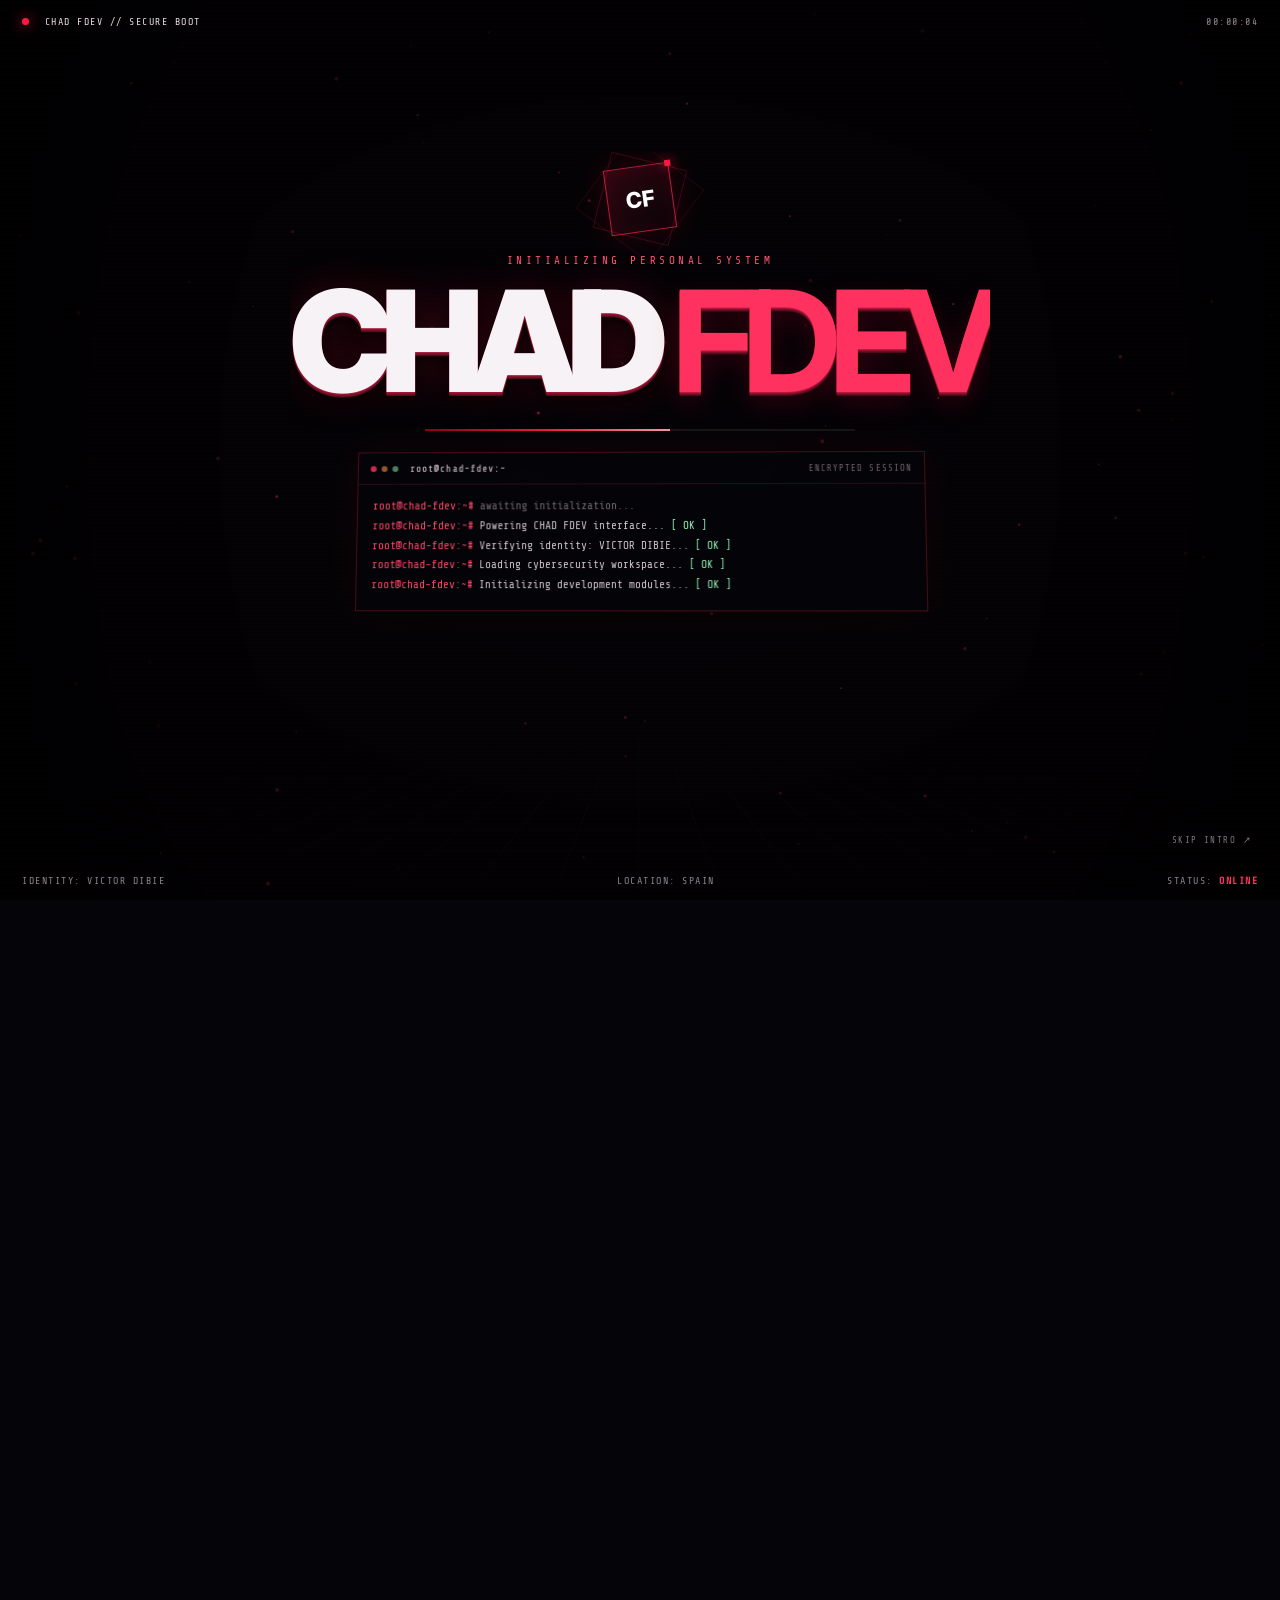
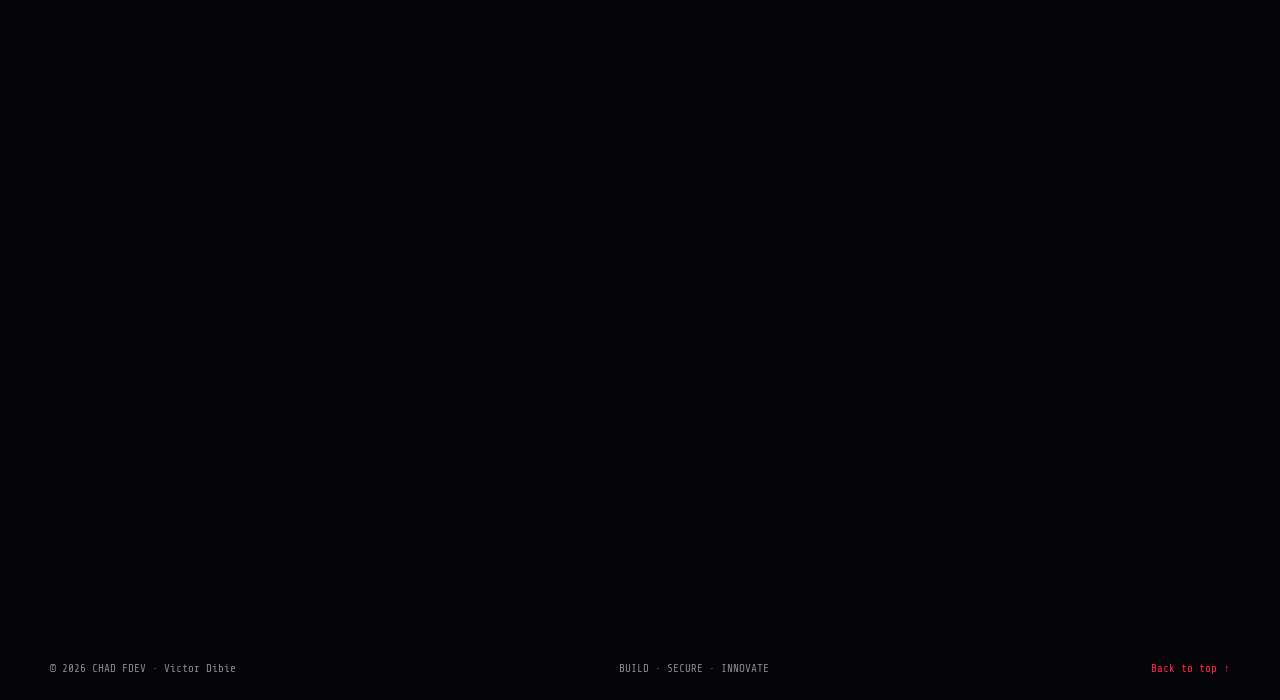
<file: index.html>
<!-- CHAD FDEV | Victor Dibie | Original portfolio source | © 2026 -->
<!DOCTYPE html>
<html lang="en">
<head>
  <meta charset="UTF-8">
  <meta name="viewport" content="width=device-width, initial-scale=1.0">
  <meta name="google-site-verification" content="5kAYxRiOSkO6ouBDYPqRgLfg5BO5y0pLXWEpuMXBNOs" />
  <meta name="theme-color" content="#08080c">
  <meta name="description" content="Victor Dibie, CHAD FDEV — cybersecurity-focused developer and founder of VECTOR TECH, based in Spain.">
  <meta property="og:title" content="CHAD FDEV — Victor Dibie | Cybersecurity & Development">
  <meta property="og:description" content="The portfolio of Victor Dibie (CHAD FDEV): cybersecurity, software development, AI and VECTOR TECH.">
  <meta property="og:type" content="website">
  <meta property="og:url" content="https://chad-fdev.netlify.app/">
  <title>CHAD FDEV | Cybersecurity & Development</title>
  <link rel="preconnect" href="https://fonts.googleapis.com">
  <link rel="preconnect" href="https://fonts.gstatic.com" crossorigin>
  <link href="https://fonts.googleapis.com/css2?family=Inter:wght@400;500;600;700;800;900&family=Share+Tech+Mono&display=swap" rel="stylesheet">
  <link rel="stylesheet" href="css/style.css">
  <script defer src="js/translations.js"></script>
  <script defer src="js/main.js"></script>
</head>
<body>

  <!-- CINEMATIC CHAD FDEV BOOT EXPERIENCE -->
  <div class="intro-screen" id="introScreen" aria-label="CHAD FDEV cinematic introduction">
    <canvas class="intro-particles" id="introParticles" aria-hidden="true"></canvas>
    <div class="intro-grid" aria-hidden="true"></div>
    <div class="intro-vignette" aria-hidden="true"></div>
    <div class="intro-topline">
      <span><i class="intro-live-dot"></i> CHAD FDEV // SECURE BOOT</span>
      <span id="introClock">00:00:00</span>
    </div>
    <div class="intro-core">
      <div class="intro-emblem" aria-hidden="true"><span>CF</span><i></i></div>
      <p class="intro-kicker" id="introKicker">INITIALIZING PERSONAL SYSTEM</p>
      <h1 class="intro-title" aria-label="CHAD FDEV"><span>CHAD</span><b>FDEV</b></h1>
      <div class="intro-rule"><span id="introRuleFill"></span></div>
      <div class="boot-terminal">
        <div class="boot-terminal-head"><span><i></i><i></i><i></i></span><b>root@chad-fdev:~</b><em>ENCRYPTED SESSION</em></div>
        <div class="boot-lines" id="bootLines" aria-live="polite">
          <p><span class="boot-prompt">root@chad-fdev:~#</span> <span class="boot-dim">awaiting initialization...</span></p>
        </div>
      </div>
      <p class="intro-welcome" id="introWelcome">WELCOME TO <span>CHAD FDEV</span> PORTFOLIO<span class="welcome-cursor">_</span></p>
      <p class="intro-subtitle" id="introSubtitle">CYBERSECURITY · DEVELOPMENT · INNOVATION</p>
      <button class="intro-enter" id="introEnter" type="button">ENTER THE EXPERIENCE <span>↗</span></button>
    </div>
    <div class="intro-bottomline">
      <span>IDENTITY: VICTOR DIBIE</span><span>LOCATION: SPAIN</span><span>STATUS: <b>ONLINE</b></span>
    </div>
    <button class="intro-skip" id="introSkip" type="button">SKIP INTRO ↗</button>
  </div>
  <div class="radial-overlay" id="radialOverlay" aria-hidden="true"></div>
  <div class="page-transition" id="pageTransition" aria-hidden="true"><span>CHAD FDEV</span></div>
  <div class="scroll-progress" id="scrollProgress"></div>
  <div class="custom-cursor" id="customCursor" aria-hidden="true"></div>

  <div class="ambient-scene" id="ambientScene" aria-hidden="true"><div class="ambient-orb orb-one"></div><div class="ambient-orb orb-two"></div><div class="ambient-ring ring-one"></div><div class="ambient-ring ring-two"></div><div class="ambient-crosshair"></div></div>
  <div class="scanlines" aria-hidden="true"></div>
  <header class="site-header">
    <a class="brand" href="#home" aria-label="CHAD FDEV home"><span class="brand-mark">CF</span><span>CHAD<span class="red"> FDEV</span><small>VICTOR DIBIE</small></span></a>
    <button class="menu-toggle" id="menuToggle" aria-label="Open navigation" aria-expanded="false">☰</button>
    <nav class="nav" id="mainNav">
      <a href="#home" data-i18n="navHome">Home</a><a href="#about" data-i18n="navAbout">About</a>
      <a href="#skills" data-i18n="navSkills">Skills</a><a href="#projects" data-i18n="navProjects">Projects</a>
      <a href="#cybersecurity" data-i18n="navCyber">Cybersecurity</a><a href="#contact" data-i18n="navContact">Contact</a>
    </nav>
    <label class="language-wrap" aria-label="Choose language"><span>◎</span>
      <select id="languageSelect" aria-label="Choose website language">
        <option value="en">🇬🇧 English</option><option value="es">🇪🇸 Español</option>
        <option value="fr">🇫🇷 Français</option><option value="de">🇩🇪 Deutsch</option>
        <option value="pt">🇵🇹 Português</option><option value="ar">🇸🇦 العربية</option>
      </select>
    </label>
  </header>

  <main>
    <section class="hero section" id="home">
      <div class="hero-copy">
        <p class="eyebrow"><span class="pulse"></span><span data-i18n="heroEyebrow">CYBERSECURITY · DEVELOPMENT · INNOVATION</span></p>
        <p class="hero-name">VICTOR DIBIE</p>
        <h1>CHAD <span class="red">FDEV</span></h1>
        <h2 data-i18n="heroRole">Cybersecurity enthusiast <i>•</i> Developer <i>•</i> AI explorer</h2>
        <p class="founder" data-i18n="founder">FOUNDER OF <a href="https://vector-tech.netlify.app" target="_blank" rel="noopener">VECTOR TECH</a> · BASED IN SPAIN 🇪🇸</p>
        <p class="hero-description" data-i18n="heroDesc">Building skills, creating useful technology, and learning how to make the digital world safer.</p>
        <div class="hero-actions"><a class="btn btn-primary" href="#projects" data-i18n="explore">Explore my work <span>↗</span></a><a class="btn btn-ghost" href="#about" data-i18n="aboutBtn">About me</a></div>
        <div class="contact-strip">
          <a href="tel:+34604157842"><b>☎</b><span>+34 604 157 842<small data-i18n="callLabel">Call / WhatsApp</small></span></a>
          <a href="mailto:vectordevtech@gmail.com"><b>✉</b><span>vectordevtech@gmail.com<small data-i18n="emailLabel">Send an email</small></span></a>
          <a href="https://www.linkedin.com/in/victor-dibie-dev-tech/" target="_blank" rel="noopener"><b>in</b><span>LinkedIn<small data-i18n="connectLabel">Connect with me</small></span></a>
        </div>
      </div>
      <div class="hero-visual" data-tilt-card>
        <div class="portrait-frame" data-tilt-inner><img src="assets/images/chad-profile-cyber.jpg" alt="Cyberpunk-styled portrait representing CHAD FDEV"><div class="portrait-scan" aria-hidden="true"></div><div class="portrait-hud" aria-hidden="true"><span>BIOMETRIC / CF-001</span><b>IDENTITY // VERIFIED</b><i></i></div><canvas class="portrait-particles" id="portraitParticles" aria-hidden="true"></canvas></div>
        <div class="hud hud-top"><span class="hud-dot"></span> <span data-i18n="systemOnline">SYSTEM ONLINE</span><small>SECURE / BUILD / REPEAT</small></div>
        <div class="hud hud-bottom"><span data-i18n="location">LOCATION</span><b>SPAIN 🇪🇸</b><span data-i18n="focus">PRIMARY FOCUS</span><b>CYBERSECURITY</b></div>
        <div class="orbit"></div><div class="floating-id-chip"><span>CF / 01</span><b>IDENTITY VERIFIED</b><small>VICTOR DIBIE</small></div>
      </div>
      <div class="hero-bottomline"><span>/// CHAD FDEV</span><span>INNOVATE</span><span>///</span><span>SECURE</span><span>///</span><span>BUILD</span></div>
    </section>


    <!-- SCROLL-DRIVEN CINEMATIC CHAPTER: THE CHAD FDEV SIGNAL -->
    <section class="signal-track" id="signal" aria-label="CHAD FDEV interactive introduction">
      <div class="signal-stage">
        <canvas id="signalCanvas" aria-hidden="true"></canvas><div class="signal-grain" aria-hidden="true"></div>
        <div class="signal-top"><span><i></i> CHAD FDEV / FIELD NOTES</span><span id="signalIndex">01 — 05</span></div>
        <div class="signal-side-index" aria-hidden="true"><b class="is-active">01</b><i></i><b>02</b><i></i><b>03</b><i></i><b>04</b><i></i><b>05</b></div>
        <div class="signal-word" id="signalWord" aria-live="polite">INITIALIZE</div>
        <div class="signal-core" id="signalCore" aria-hidden="true"><div class="core-orbit orbit-a"></div><div class="core-orbit orbit-b"></div><div class="core-orbit orbit-c"></div><div class="core-cross"></div><div class="core-monogram">CF</div><span class="core-label core-label-top">IDENTITY / 001</span><span class="core-label core-label-bottom">VICTOR DIBIE · SPAIN</span></div>
        <div class="signal-caption"><span class="signal-kicker">01 / THE MINDSET</span><h2>Curiosity is the <em>starting point.</em></h2><p>Question the system. Understand the structure. Build with intention.</p></div>
        <div class="signal-bottom"><span>SCROLL TO EXPLORE</span><div class="signal-scroll-line"><i id="signalScrollThumb"></i></div><span>BUILD · SECURE · INNOVATE</span></div>
        <div class="signal-progress" id="signalProgress"></div>
      </div>
    </section>

    <section class="section content-section" id="about">
      <div class="section-title"><p class="eyebrow">01 / <span data-i18n="aboutEyebrow">THE PERSON BEHIND THE CODE</span></p><h2 data-i18n="aboutTitle">Curious mind. <span class="red">Builder mindset.</span></h2></div>
      <div class="about-grid">
        <article class="panel about-panel"><h3 data-i18n="whoTitle">Who am I?</h3>
          <p data-i18n="aboutText">I'm Victor Dibie, known as CHAD FDEV. I'm a developer and technology enthusiast based in Spain. My main direction is cybersecurity, while I continue learning software development, web technologies, and AI. I enjoy building projects, experimenting with Linux, and improving through practical work.</p>
          <p data-i18n="aboutText2">I am also building VECTOR TECH, my technology company and long-term vision. I believe in learning responsibly, documenting progress, and turning ideas into useful products.</p>
          <div class="tags"><span>CHAD FDEV</span><span>VECTOR TECH</span><span>SPAIN 🇪🇸</span></div>
        </article>
        <aside class="panel terminal-panel">
          <div class="terminal-bar"><i></i><i></i><i></i><span>chad@kali: ~</span></div>
          <div class="terminal-content" id="terminalOutput" aria-live="polite">
            <p><span class="prompt">chad@kali:~$</span> whoami</p><p class="terminal-green">Victor Dibie (CHAD FDEV)</p>
            <p><span class="prompt">chad@kali:~$</span> cat focus.txt</p><p>Cybersecurity<br>Software Development<br>Artificial Intelligence</p>
            <p><span class="prompt">chad@kali:~$</span> <span class="cursor">█</span></p>
          </div>
          <div class="terminal-controls"><button data-command="whoami">whoami</button><button data-command="skills">skills</button><button data-command="uname -a">uname -a</button><button data-command="neofetch">neofetch</button><button data-command="projects">projects</button><button data-command="focus">focus</button><button data-command="github">github</button><button data-command="ls">ls</button><button data-command="help">help</button></div><form class="terminal-input-row" id="terminalForm"><label for="terminalInput">chad@kali:~$</label><input id="terminalInput" name="command" type="text" autocomplete="off" spellcheck="false" placeholder="type a command..." aria-label="Enter a terminal command"><button type="submit" aria-label="Run command">↵</button></form>
        </aside>
      </div>
    </section>

    <section class="section content-section" id="skills">
      <div class="section-title"><p class="eyebrow">02 / <span data-i18n="skillsEyebrow">CURRENT TOOLKIT</span></p><h2 data-i18n="skillsTitle">Skills & <span class="red">technologies.</span></h2><p data-i18n="skillsIntro">Areas I work with and continue to develop. This reflects my learning journey, not a claim of mastery.</p></div>
      <div class="skills-grid">
        <article class="panel skill-card"><b>⌘</b><h3 data-i18n="skillCyber">Cybersecurity</h3><p data-i18n="skillCyberDesc">Security fundamentals, ethical hacking concepts, and legal practice labs.</p></article>
        <article class="panel skill-card"><b>$_</b><h3>Linux & Kali</h3><p data-i18n="skillLinuxDesc">Linux command line, system configuration, and troubleshooting.</p></article>
        <article class="panel skill-card"><b>{ }</b><h3>Python</h3><p data-i18n="skillPythonDesc">Scripting, automation basics, and problem solving.</p></article>
        <article class="panel skill-card"><b>&lt;/&gt;</b><h3>HTML · CSS · JavaScript</h3><p data-i18n="skillWebDesc">Responsive websites, interactive interfaces, and web fundamentals.</p></article>
        <article class="panel skill-card"><b>AI/</b><h3 data-i18n="skillAi">Artificial Intelligence</h3><p data-i18n="skillAiDesc">Exploring AI tools and integrating AI-powered features into projects.</p></article>
        <article class="panel skill-card"><b>git</b><h3>Git & GitHub</h3><p data-i18n="skillGitDesc">Version control, repositories, and deployment workflows.</p></article>
      </div>
      <p class="note" data-i18n="skillsNote">I keep learning and improving. Skills are presented honestly and will be updated as I gain experience.</p>
    </section>

    <section class="section content-section" id="projects">
      <div class="section-title"><p class="eyebrow">03 / <span data-i18n="projectsEyebrow">SELECTED WORK</span></p><h2 data-i18n="projectsTitle">Ideas turned into <span class="red">projects.</span></h2><p data-i18n="projectsIntro">A selection of things I have been building and exploring.</p></div>
      <div class="filter-row"><button class="filter active" data-filter="all" data-i18n="filterAll">All</button><button class="filter" data-filter="web">Web</button><button class="filter" data-filter="ai">AI</button><button class="filter" data-filter="brand">Brand</button></div>
      <div class="projects-grid">
        <article class="panel project-card" data-category="brand"><span class="project-index">01 / BRAND</span><h3>VECTOR TECH</h3><p data-i18n="projectVector">My technology company and brand, focused on digital products, development, and innovation.</p><a href="https://vector-tech.netlify.app" target="_blank" rel="noopener" data-i18n="visitSite">Visit website ↗</a></article>
        <article class="panel project-card" data-category="web ai"><span class="project-index">02 / WEB APP</span><h3>VEC Scientific Calculator</h3><p data-i18n="projectCalc">A scientific web calculator with an AI assistant, calculation history, and a custom interface.</p><a href="https://github.com/vic-tech7/web-calculator" target="_blank" rel="noopener" data-i18n="viewGithub">View on GitHub ↗</a></article>
        <article class="panel project-card" data-category="web"><span class="project-index">03 / WEB DESIGN</span><h3>VelvetTone</h3><p data-i18n="projectVelvet">A music-platform-inspired web project exploring interface design and application features.</p><span class="coming" data-i18n="inProgress">Details coming soon</span></article>
        <article class="panel project-card" data-category="ai"><span class="project-index">04 / AI CONCEPT</span><h3>VECTOR AI</h3><p data-i18n="projectAi">An AI application concept exploring intelligent features and useful digital tools.</p><span class="coming" data-i18n="inProgress">Details coming soon</span></article>
      </div>
    </section>

    <section class="section content-section" id="cybersecurity">
      <div class="section-title"><p class="eyebrow">04 / <span data-i18n="cyberEyebrow">MY MAIN DIRECTION</span></p><h2 data-i18n="cyberTitle">Think defensively. <span class="red">Learn ethically.</span></h2><p data-i18n="cyberIntro">I'm developing my cybersecurity knowledge through structured learning and authorized practice environments.</p></div>
      <div class="cyber-grid">
        <article class="panel cyber-step"><span>01</span><h3 data-i18n="stepOne">Foundations</h3><p data-i18n="stepOneDesc">Networking, Linux, operating systems, and understanding how the web works.</p></article>
        <article class="panel cyber-step"><span>02</span><h3 data-i18n="stepTwo">Hands-on practice</h3><p data-i18n="stepTwoDesc">Learn security concepts using legal labs and deliberately vulnerable practice systems.</p></article>
        <article class="panel cyber-step"><span>03</span><h3 data-i18n="stepThree">Build capability</h3><p data-i18n="stepThreeDesc">Document projects, improve methodology, and grow defensive security knowledge.</p></article>
      </div>
      <div class="ethics"><b>⚑ <span data-i18n="ethicsTitle">MY RULE:</span></b> <span data-i18n="ethicsText">I only test systems I own or have explicit permission to assess. Responsible learning comes first.</span></div>
    </section>

    <section class="section content-section" id="contact">
      <div class="section-title"><p class="eyebrow">05 / <span data-i18n="contactEyebrow">OPEN CHANNEL</span></p><h2 data-i18n="contactTitle">Let's <span class="red">connect.</span></h2><p data-i18n="contactIntro">Open to learning, collaboration, networking, and interesting technology opportunities.</p></div>
      <div class="contact-panel panel">
        <div><h3 data-i18n="contactHeading">Have an idea or opportunity?</h3><p data-i18n="contactText">Reach out. I'd be glad to connect and talk technology.</p></div>
        <div class="contact-buttons"><a class="btn btn-primary" href="mailto:vectordevtech@gmail.com">✉ Email me</a><a class="btn btn-ghost" href="tel:+34604157842">☎ Call me</a><a class="btn btn-ghost" href="https://www.linkedin.com/in/victor-dibie-dev-tech/" target="_blank" rel="noopener">in LinkedIn ↗</a><button class="btn btn-ghost" id="copyEmail">Copy email</button></div>
        <p class="copy-status" id="copyStatus" aria-live="polite"></p>
      </div>
    </section>
  </main>
  <footer><div class="footer-inner"><span>© <span id="year"></span> CHAD FDEV · Victor Dibie</span><span data-i18n="footerLine">BUILD · SECURE · INNOVATE</span><a href="#home" data-i18n="backTop">Back to top ↑</a></div></footer>
</body>
</html>
</file>
<file: css/style.css>
:root{--bg:#07070b;--panel:#101016;--panel2:#15151d;--red:#ff2448;--red2:#a9002a;--white:#f5f2f4;--muted:#aaa4ae;--line:#30242b;--mono:"Share Tech Mono",monospace}
*{box-sizing:border-box;margin:0;padding:0}html{scroll-behavior:smooth;scroll-padding-top:85px}body{background:radial-gradient(ellipse at 80% 10%,#33091455,transparent 34%),var(--bg);color:var(--white);font-family:Inter,Arial,sans-serif;line-height:1.65;overflow-x:hidden}a{color:inherit;text-decoration:none}button,select{font:inherit}.red{color:var(--red)}.scanlines{position:fixed;inset:0;pointer-events:none;z-index:10;opacity:.12;background:repeating-linear-gradient(to bottom,transparent 0 3px,#000 4px 5px)}.site-header{height:76px;padding:0 max(4vw,22px);display:flex;align-items:center;gap:30px;position:sticky;top:0;z-index:30;background:#08080ceF;backdrop-filter:blur(15px);border-bottom:1px solid #702032;box-shadow:0 5px 28px #0008}.brand{display:flex;align-items:center;gap:12px;font-weight:900;letter-spacing:.08em;white-space:nowrap}.brand-mark{display:grid;place-items:center;width:42px;height:42px;border:1px solid var(--red);color:var(--red);font:900 18px var(--mono);transform:skew(-8deg);box-shadow:0 0 18px #ff244822}.brand small{display:block;color:var(--muted);font-size:9px;letter-spacing:.2em}.nav{display:flex;align-items:center;justify-content:center;gap:clamp(12px,2.2vw,30px);flex:1}.nav a{font-size:12px;color:#c9c3cc;letter-spacing:.04em;transition:.2s}.nav a:hover,.nav a.active{color:var(--red)}.language-wrap{border:1px solid #743044;padding:7px 10px;border-radius:6px;color:var(--red);display:flex;align-items:center;gap:6px}.language-wrap select{background:#0d0b11;color:#eee;border:0;outline:0;font-size:12px;max-width:118px}.menu-toggle{display:none;background:transparent;color:white;border:1px solid var(--line);padding:8px 12px;border-radius:5px}.section{width:min(1180px,calc(100% - 48px));margin:auto}.hero{min-height:670px;display:grid;grid-template-columns:1fr .95fr;align-items:center;position:relative;padding:75px 0 90px;gap:15px}.hero-copy{z-index:2}.eyebrow{font:12px var(--mono);letter-spacing:.16em;color:var(--red)}.pulse{display:inline-block;width:7px;height:7px;border-radius:50%;background:#ff3154;box-shadow:0 0 12px var(--red);margin-right:9px}.hero-name{font:18px var(--mono);letter-spacing:.23em;color:#c7c1ca;margin-top:30px}.hero h1{font-size:clamp(4rem,8vw,7.5rem);letter-spacing:-.075em;line-height:1.02;margin:5px 0 16px;text-shadow:0 0 30px #ff24481a}.hero h2{font-size:clamp(13px,1.5vw,18px);font-weight:600;letter-spacing:.04em}.hero h2 i{font-style:normal;color:var(--red);padding:0 5px}.founder{font:12px var(--mono);color:#d0c8d0;letter-spacing:.09em;margin-top:12px}.founder a{color:var(--red)}.hero-description{color:#bcb5c0;max-width:550px;margin-top:22px;font-size:15px}.hero-actions{display:flex;gap:12px;margin-top:25px;flex-wrap:wrap}.btn{display:inline-flex;align-items:center;justify-content:center;gap:12px;padding:11px 17px;border:1px solid #69404a;border-radius:5px;font-size:12px;font-weight:700;letter-spacing:.04em;cursor:pointer;transition:.22s;background:transparent;color:#f7f2f5}.btn:hover{transform:translateY(-3px);box-shadow:0 8px 24px #ff24482a;border-color:var(--red)}.btn-primary{background:var(--red);border-color:var(--red);color:#16070b}.btn-ghost{background:#0c0b11}.contact-strip{display:flex;gap:20px;flex-wrap:wrap;margin-top:40px}.contact-strip a{display:flex;align-items:center;gap:10px;font-size:12px}.contact-strip b{font-size:20px;color:var(--red)}.contact-strip small{display:block;color:var(--muted);font-size:10px}.hero-visual{height:530px;position:relative;display:flex;align-items:center;justify-content:center}.portrait-frame{position:absolute;inset:0 0 0 4%;overflow:hidden;border-radius:5px;mask-image:linear-gradient(90deg,transparent 0%,#000 20%,#000 100%)}.portrait-frame:after{content:"";position:absolute;inset:0;background:linear-gradient(90deg,#07070b 0%,transparent 40%),linear-gradient(0deg,#07070b 0%,transparent 28%);pointer-events:none}.portrait-frame img{width:100%;height:100%;object-fit:cover;object-position:48% 38%;filter:contrast(1.08) saturate(.82)}.hud{position:absolute;right:0;border:1px solid #9a1d39;background:#09090ddf;padding:12px 15px;font:11px var(--mono);box-shadow:0 0 20px #ff24481a}.hud-top{top:30px}.hud-bottom{bottom:45px;display:grid;grid-template-columns:auto auto;gap:3px 14px}.hud-bottom span{color:var(--muted)}.hud-bottom b{color:var(--red)}.hud-dot{display:inline-block;width:7px;height:7px;border-radius:50%;background:#52e28a;margin-right:7px}.hud-top small{display:block;color:var(--muted);margin-top:5px}.hero-bottomline{position:absolute;bottom:0;left:0;right:0;border-top:1px solid #672033;border-bottom:1px solid #672033;padding:10px 14px;color:var(--red);font:12px var(--mono);letter-spacing:.16em;display:flex;gap:18px}.content-section{padding:88px 0;border-top:1px solid #271a22}.section-title{margin-bottom:30px}.section-title h2{font-size:clamp(2rem,4vw,3.2rem);letter-spacing:-.05em;margin-top:8px}.section-title>p:last-child{color:var(--muted);max-width:680px;margin-top:8px}.about-grid{display:grid;grid-template-columns:1.1fr .9fr;gap:18px}.panel{background:linear-gradient(145deg,#15131b,#0e0e14);border:1px solid var(--line);border-radius:8px;position:relative;overflow:hidden}.about-panel{padding:28px}.about-panel:before{content:"";position:absolute;width:220px;height:220px;border:1px solid #ff24481a;border-radius:50%;right:-80px;bottom:-130px;box-shadow:0 0 0 20px #ff244806,0 0 0 40px #ff244804}.panel h3{font-size:18px;margin-bottom:12px}.about-panel p{color:#c2bbc5;font-size:14px;position:relative}.about-panel p+p{margin-top:14px}.tags{display:flex;gap:8px;flex-wrap:wrap;margin-top:22px}.tags span{font:10px var(--mono);color:var(--red);border:1px solid #5c2635;padding:5px 8px}.terminal-panel{font:12px var(--mono)}.terminal-bar{height:38px;background:#19151d;border-bottom:1px solid var(--line);display:flex;align-items:center;gap:6px;padding:0 13px}.terminal-bar i{width:8px;height:8px;border-radius:50%;background:#ff625a}.terminal-bar i:nth-child(2){background:#ffbd44}.terminal-bar i:nth-child(3){background:#36c96a}.terminal-bar span{margin-left:9px;color:var(--muted)}.terminal-content{padding:20px;min-height:195px;color:#d5ced7}.terminal-content p{margin-bottom:7px}.prompt{color:var(--red)}.terminal-green{color:#8cf0b0}.cursor{color:var(--red);animation:blink 1s steps(2) infinite}@keyframes blink{50%{opacity:0}}.terminal-controls{display:flex;gap:8px;padding:0 18px 17px}.terminal-controls button,.filter{background:#17121a;border:1px solid #542637;color:#e8dfe6;padding:6px 10px;border-radius:4px;font:11px var(--mono);cursor:pointer}.terminal-controls button:hover,.filter.active,.filter:hover{background:var(--red);color:#14070b}.skills-grid{display:grid;grid-template-columns:repeat(3,1fr);gap:14px}.skill-card{padding:21px;min-height:170px;transition:.25s}.skill-card:hover,.project-card:hover,.cyber-step:hover{transform:translateY(-4px);border-color:#8d2c44;box-shadow:0 10px 28px #0005}.skill-card>b{font:22px var(--mono);color:var(--red)}.skill-card h3{margin:12px 0 5px;font-size:15px}.skill-card p,.project-card p,.cyber-step p{font-size:12px;color:var(--muted)}.note{margin-top:17px;color:var(--muted);font-size:11px}.filter-row{display:flex;gap:8px;margin-bottom:17px}.filter{padding:8px 14px}.projects-grid{display:grid;grid-template-columns:repeat(2,1fr);gap:14px}.project-card{padding:25px;min-height:205px;transition:.25s}.project-index{font:10px var(--mono);color:var(--red);letter-spacing:.13em}.project-card h3{font-size:20px;margin:12px 0 7px}.project-card p{max-width:470px}.project-card a,.coming{display:inline-block;margin-top:20px;color:#ff7189;font-size:12px;font-weight:700}.coming{color:var(--muted);font-weight:500}.cyber-grid{display:grid;grid-template-columns:repeat(3,1fr);gap:14px}.cyber-step{padding:23px;transition:.25s}.cyber-step>span{font:24px var(--mono);color:var(--red)}.cyber-step h3{margin:8px 0}.ethics{margin-top:17px;padding:16px 19px;background:#170d13;border-left:3px solid var(--red);color:#d4c8d0;font-size:12px}.ethics b{color:var(--red)}.contact-panel{padding:28px;display:flex;align-items:center;justify-content:space-between;gap:20px;flex-wrap:wrap}.contact-panel p{color:var(--muted);font-size:13px}.contact-buttons{display:flex;gap:9px;flex-wrap:wrap}.copy-status{width:100%;color:#8cf0b0!important}.footer-inner{width:min(1180px,calc(100% - 48px));margin:auto;padding:25px 0;display:flex;justify-content:space-between;gap:15px;flex-wrap:wrap;color:#8e8792;font:11px var(--mono)}.footer-inner a{color:var(--red)}[dir=rtl] body{text-align:right}[dir=rtl] .hero{direction:rtl}[dir=rtl] .about-grid,[dir=rtl] .skills-grid,[dir=rtl] .projects-grid,[dir=rtl] .cyber-grid{direction:rtl}.hidden{display:none!important}
@media(max-width:900px){.site-header{gap:14px;padding:0 18px}.nav{gap:12px}.nav a{font-size:10px}.hero{grid-template-columns:1fr .8fr}.hero-visual{height:460px}.hero h1{font-size:clamp(3.5rem,8vw,5.7rem)}.contact-strip{gap:12px}.contact-strip a{font-size:10px}.skills-grid{grid-template-columns:repeat(2,1fr)}}
@media(max-width:700px){.site-header{height:66px;justify-content:space-between}.menu-toggle{display:block;order:3}.nav{display:none;position:absolute;top:66px;left:0;right:0;background:#0b0a10;padding:18px 24px;border-bottom:1px solid #672033;flex-direction:column;align-items:flex-start}.nav.open{display:flex}.nav a{font-size:13px}.language-wrap{margin-left:auto}.hero{grid-template-columns:1fr;padding:58px 0 80px;min-height:auto}.hero-visual{height:400px;grid-row:1;margin-bottom:15px}.portrait-frame{inset:0 0 0 0}.hero-copy{grid-row:2}.hero-name{margin-top:12px}.hero h1{font-size:clamp(3.6rem,16vw,6rem)}.hero-bottomline{font-size:9px;gap:9px}.about-grid{grid-template-columns:1fr}.skills-grid,.cyber-grid{grid-template-columns:repeat(2,1fr)}.projects-grid{grid-template-columns:1fr}.content-section{padding:65px 0}.hud{font-size:9px}.contact-strip{gap:15px}.contact-strip a{font-size:11px}}
@media(max-width:440px){.section{width:calc(100% - 30px)}.skills-grid,.cyber-grid{grid-template-columns:1fr}.hero-visual{height:330px}.contact-strip{flex-direction:column}.hero-bottomline{letter-spacing:.05em}.brand{font-size:12px}.language-wrap{padding:6px}.language-wrap select{max-width:90px}.footer-inner{width:calc(100% - 30px)}}
@media(prefers-reduced-motion:reduce){html{scroll-behavior:auto}*,*:before,*:after{animation-duration:.01ms!important;transition-duration:.01ms!important}}


/* =========================================================
   CHAD FDEV // CINEMATIC EXPERIENCE LAYER
   ========================================================= */
:root{--cin-red:#ff1744;--cin-hot:#ff315e;--cin-dark:#050509;--cin-glass:rgba(15,12,20,.72);--cin-line:rgba(255,35,75,.24)}
html{scroll-behavior:smooth;scroll-padding-top:90px}
body{perspective:1200px;isolation:isolate}
body.intro-active{overflow:hidden}
.ambient-scene{position:fixed;inset:0;z-index:-2;overflow:hidden;pointer-events:none;perspective:900px}
.ambient-scene:before{content:"";position:absolute;inset:0;background:radial-gradient(ellipse at 50% 25%,rgba(110,0,28,.15),transparent 52%),linear-gradient(120deg,transparent 40%,rgba(255,0,55,.035));}
.ambient-orb{position:absolute;border-radius:50%;filter:blur(2px);transform-style:preserve-3d;animation:orbFloat 12s ease-in-out infinite}
.orb-one{width:340px;height:340px;right:-100px;top:18%;background:radial-gradient(circle at 35% 30%,rgba(255,40,80,.17),rgba(90,0,35,.025) 62%,transparent 72%);box-shadow:inset -18px -20px 55px rgba(255,20,65,.07),0 0 90px rgba(255,0,55,.06)}
.orb-two{width:240px;height:240px;left:-100px;bottom:8%;background:radial-gradient(circle at 60% 40%,rgba(160,20,60,.13),transparent 70%);animation-delay:-5s}
.ambient-ring{position:absolute;width:390px;height:390px;border:1px solid rgba(255,40,80,.08);border-radius:50%;transform:rotateX(68deg) rotateZ(-25deg);animation:ringDrift 22s linear infinite}
.ring-one{top:9%;left:8%}.ring-two{right:4%;bottom:4%;width:520px;height:520px;animation-direction:reverse}
.ambient-crosshair{position:absolute;inset:0;opacity:.12;background-image:linear-gradient(rgba(255,40,80,.09) 1px,transparent 1px),linear-gradient(90deg,rgba(255,40,80,.09) 1px,transparent 1px);background-size:90px 90px;mask-image:radial-gradient(ellipse at center,#000,transparent 78%)}
@keyframes orbFloat{0%,100%{transform:translate3d(0,0,0) rotateY(0)}50%{transform:translate3d(-35px,25px,80px) rotateY(18deg)}}
@keyframes ringDrift{to{transform:rotateX(68deg) rotateZ(335deg)}}

/* Intro */
.intro-screen{position:fixed;inset:0;z-index:9999;display:grid;place-items:center;overflow:hidden;background:#030306;color:#f7f2f5;isolation:isolate;transition:opacity 1.2s cubic-bezier(.7,0,.2,1),visibility 1.2s}
.intro-screen.is-leaving{opacity:0;visibility:hidden;pointer-events:none}
.intro-particles{position:absolute;inset:0;width:100%;height:100%;z-index:-3}
.intro-grid{position:absolute;inset:-25% -10% -45%;z-index:-2;opacity:.25;transform:perspective(420px) rotateX(62deg) scale(1.5);transform-origin:center bottom;background-image:linear-gradient(rgba(255,30,70,.25) 1px,transparent 1px),linear-gradient(90deg,rgba(255,30,70,.2) 1px,transparent 1px);background-size:58px 58px;mask-image:linear-gradient(to bottom,transparent 0%,#000 25%,#000 80%,transparent 100%);animation:gridMove 9s linear infinite}
@keyframes gridMove{to{background-position:0 58px,58px 0}}
.intro-vignette{position:absolute;inset:0;z-index:-1;background:radial-gradient(ellipse at center,transparent 15%,rgba(0,0,0,.45) 70%,#000 120%),linear-gradient(90deg,rgba(0,0,0,.7),transparent 20%,transparent 80%,rgba(0,0,0,.7))}
.intro-topline,.intro-bottomline{position:absolute;left:clamp(18px,4vw,58px);right:clamp(18px,4vw,58px);display:flex;justify-content:space-between;gap:16px;color:#8d828b;font:10px 'Share Tech Mono',monospace;letter-spacing:.15em;text-transform:uppercase}
.intro-topline{top:28px}.intro-bottomline{bottom:26px}
.intro-topline span:first-child{color:#e7dce2}.intro-live-dot{display:inline-block;width:7px;height:7px;border-radius:50%;background:#ff1744;box-shadow:0 0 14px #ff1744;margin-right:9px;animation:livePulse 1.4s infinite}
.intro-bottomline b{color:#ff315e}
.intro-core{width:min(760px,calc(100% - 36px));text-align:center;position:relative;z-index:2;padding:30px 0 42px}
.intro-emblem{width:66px;height:66px;margin:0 auto 22px;display:grid;place-items:center;position:relative;transform:rotate(-8deg);border:1px solid rgba(255,40,80,.7);background:linear-gradient(145deg,rgba(255,30,70,.17),rgba(10,5,10,.7));box-shadow:0 0 35px rgba(255,0,55,.18),inset 0 0 20px rgba(255,0,55,.1);font:800 22px 'Inter',sans-serif;color:#fff}
.intro-emblem:before,.intro-emblem:after{content:"";position:absolute;inset:-7px;border:1px solid rgba(255,40,80,.18);transform:rotate(22deg)}
.intro-emblem:after{inset:-14px;transform:rotate(45deg);border-color:rgba(255,40,80,.1)}
.intro-emblem i{position:absolute;width:6px;height:6px;background:#ff1744;right:-3px;top:-3px;box-shadow:0 0 12px #ff1744}
.intro-kicker{font:11px 'Share Tech Mono',monospace;color:#ff5574;letter-spacing:.32em;margin:0 0 8px;min-height:16px}
.intro-title{font-size:clamp(3.8rem,12vw,8.8rem);font-weight:900;letter-spacing:-.085em;line-height:.9;margin:0;text-transform:uppercase;transform-style:preserve-3d;text-shadow:0 1px 0 #9e1736,0 2px 0 #86132d,0 3px 0 #6d1027,0 4px 0 #510b1d,0 9px 22px rgba(0,0,0,.8),0 0 42px rgba(255,20,65,.24);animation:titleArrive 1.5s cubic-bezier(.16,1,.3,1) both}
.intro-title span,.intro-title b{display:inline-block}.intro-title b{color:#ff315e;margin-left:.12em;text-shadow:0 1px 0 #b51a3a,0 2px 0 #8f102d,0 3px 0 #6c0d24,0 4px 0 #4d0919,0 10px 28px rgba(255,0,55,.2)}
@keyframes titleArrive{from{opacity:0;transform:translateY(35px) rotateX(35deg) scale(.85);filter:blur(10px)}to{opacity:1;transform:translateY(0) rotateX(0) scale(1);filter:blur(0)}}
.intro-rule{height:2px;background:rgba(255,255,255,.08);width:min(430px,80%);margin:25px auto 20px;overflow:hidden}
.intro-rule span{display:block;width:0;height:100%;background:linear-gradient(90deg,#8b001f,#ff1744,#ff9aaf);box-shadow:0 0 16px #ff1744;transition:width .4s}
.boot-terminal{width:min(570px,100%);margin:0 auto;background:rgba(5,5,9,.76);border:1px solid rgba(255,40,80,.26);box-shadow:0 18px 65px rgba(0,0,0,.45),0 0 38px rgba(255,0,55,.08);text-align:left;backdrop-filter:blur(12px);transform:perspective(900px) rotateX(2deg)}
.boot-terminal-head{height:32px;border-bottom:1px solid rgba(255,40,80,.16);display:flex;align-items:center;padding:0 12px;gap:12px;color:#a99ba3;font:9px 'Share Tech Mono',monospace;letter-spacing:.12em}
.boot-terminal-head>span{display:flex;gap:5px}.boot-terminal-head i{width:6px;height:6px;border-radius:50%;background:#ff315e;opacity:.8}.boot-terminal-head i:nth-child(2){background:#b76a35}.boot-terminal-head i:nth-child(3){background:#5a9c73}
.boot-terminal-head em{margin-left:auto;font-style:normal;color:#6f626b}
.boot-lines{height:126px;overflow:hidden;padding:12px 15px;font:clamp(9px,1.4vw,11px)/1.8 'Share Tech Mono',monospace;color:#cfc2ca}
.boot-lines p{margin:0;white-space:nowrap;overflow:hidden;text-overflow:ellipsis;animation:lineIn .35s both}
.boot-prompt{color:#ff466a}.boot-ok{color:#8df0b1}.boot-dim{color:#71666f}
@keyframes lineIn{from{opacity:0;transform:translateX(-8px)}to{opacity:1;transform:none}}
.intro-welcome{font:700 clamp(13px,2vw,19px) 'Share Tech Mono',monospace;letter-spacing:.12em;margin:25px 0 8px;opacity:0;transform:translateY(10px);transition:.8s}
.intro-welcome.show{opacity:1;transform:none}.intro-welcome span{color:#ff315e;text-shadow:0 0 18px rgba(255,20,65,.55)}
.welcome-cursor{color:#ff315e;animation:blink .8s steps(2) infinite}
.intro-subtitle{font:9px 'Share Tech Mono',monospace;letter-spacing:.28em;color:#80737d;opacity:0;transition:1s}.intro-subtitle.show{opacity:1}
.intro-enter{margin-top:17px;padding:13px 23px;border:1px solid rgba(255,49,94,.6);background:linear-gradient(120deg,rgba(255,23,68,.18),rgba(30,5,15,.7));color:#fff;font:11px 'Share Tech Mono',monospace;letter-spacing:.17em;cursor:pointer;opacity:0;transform:translateY(12px);pointer-events:none;transition:opacity .7s,transform .7s,background .3s,box-shadow .3s}
.intro-enter.show{opacity:1;transform:none;pointer-events:auto}.intro-enter:hover{background:rgba(255,23,68,.3);box-shadow:0 0 35px rgba(255,23,68,.25);transform:translateY(-3px)}
.intro-enter span{color:#ff5574;margin-left:10px}
.intro-skip{position:absolute;right:clamp(18px,4vw,58px);bottom:60px;background:transparent;border:0;color:#81747d;font:9px 'Share Tech Mono',monospace;letter-spacing:.16em;cursor:pointer;padding:10px;transition:.25s}
.intro-skip:hover{color:#ff5574}
.page-transition{position:fixed;inset:0;z-index:9998;background:#080509;display:grid;place-items:center;pointer-events:none;opacity:0;visibility:hidden;transition:opacity .65s,visibility .65s}
.page-transition.active{opacity:1;visibility:visible}.page-transition span{font:900 clamp(30px,8vw,90px) Inter,sans-serif;letter-spacing:-.07em;color:#ff315e;text-shadow:0 5px 0 #650b20,0 15px 35px #000;animation:transitionPulse .65s infinite alternate}
@keyframes transitionPulse{to{transform:scale(1.05);text-shadow:0 8px 0 #650b20,0 0 35px rgba(255,20,65,.6)}}
.scroll-progress{position:fixed;top:0;left:0;width:0;height:2px;background:linear-gradient(90deg,#a9002e,#ff1744,#ff9aaf);z-index:1200;box-shadow:0 0 12px #ff1744}
.custom-cursor{position:fixed;top:0;left:0;width:18px;height:18px;border:1px solid rgba(255,55,90,.8);border-radius:50%;pointer-events:none;z-index:8000;transform:translate(-50%,-50%);opacity:0;transition:width .2s,height .2s,opacity .2s,background .2s;mix-blend-mode:screen}
.custom-cursor.cursor-visible{opacity:1}.custom-cursor.cursor-hover{width:42px;height:42px;background:rgba(255,30,70,.09);border-color:#ff315e}
[data-tilt-card]{transform-style:preserve-3d;will-change:transform;transition:transform .2s ease-out}
[data-tilt-inner]{transform:translateZ(25px);box-shadow:0 30px 80px rgba(0,0,0,.45)}
.floating-id-chip{position:absolute;z-index:5;right:-18px;bottom:55px;display:flex;flex-direction:column;gap:5px;padding:13px 17px;background:linear-gradient(135deg,rgba(28,8,17,.92),rgba(7,7,12,.8));border:1px solid rgba(255,49,94,.45);box-shadow:0 16px 40px rgba(0,0,0,.45),0 0 24px rgba(255,20,65,.12);transform:translateZ(70px) rotateY(-12deg);animation:chipFloat 4s ease-in-out infinite;backdrop-filter:blur(10px)}
.floating-id-chip span{font:10px 'Share Tech Mono',monospace;color:#ff5274}.floating-id-chip b{font:9px 'Share Tech Mono',monospace;letter-spacing:.08em;color:#b8f5cb}.floating-id-chip small{font:8px 'Share Tech Mono',monospace;color:#81747d}
@keyframes chipFloat{0%,100%{translate:0 0}50%{translate:0 -12px}}
.panel,.skill-card,.project-card,.cyber-step{transform-style:preserve-3d;transition:transform .45s cubic-bezier(.2,.8,.2,1),border-color .35s,box-shadow .35s}
.panel:hover,.skill-card:hover,.project-card:hover,.cyber-step:hover{transform:translateY(-9px) rotateX(2deg) rotateY(-1deg);border-color:rgba(255,49,94,.48);box-shadow:0 22px 55px rgba(0,0,0,.35),0 0 28px rgba(255,20,65,.08)}
.skill-card:before,.project-card:before,.cyber-step:before{content:"";position:absolute;inset:0;pointer-events:none;opacity:0;background:linear-gradient(115deg,transparent 20%,rgba(255,255,255,.055) 48%,transparent 72%);transform:translateX(-100%);transition:transform .7s,opacity .3s}
.skill-card:hover:before,.project-card:hover:before,.cyber-step:hover:before{opacity:1;transform:translateX(100%)}
.section-title h2{text-shadow:0 3px 0 rgba(70,0,20,.8),0 10px 28px rgba(0,0,0,.35)}
.hero h1{text-shadow:0 2px 0 #7d0b25,0 4px 0 #510819,0 12px 35px rgba(0,0,0,.5)}
.reveal-ready .reveal{opacity:0;transform:translateY(35px) rotateX(4deg);transition:opacity .8s,transform .8s cubic-bezier(.16,1,.3,1)}
.reveal-ready .reveal.revealed{opacity:1;transform:none}
@media(pointer:fine){body.has-custom-cursor,a,button{cursor:none}}
@media(pointer:coarse){}
@media(max-width:700px){.intro-title{font-size:clamp(3.4rem,18vw,6rem)}.boot-lines{height:112px}.intro-bottomline{font-size:8px;letter-spacing:.07em}.intro-skip{bottom:58px}.floating-id-chip{right:-5px;bottom:24px;transform:scale(.86)}.ambient-ring{opacity:.5}}
@media(max-width:440px){.intro-core{padding-bottom:45px}.intro-emblem{width:52px;height:52px;margin-bottom:17px}.intro-rule{margin:18px auto 14px}.boot-lines{height:100px;padding:9px}.intro-welcome{font-size:11px}.intro-subtitle{font-size:7px;letter-spacing:.15em}.intro-enter{padding:11px 15px;font-size:9px}.intro-bottomline span:nth-child(2){display:none}}
@media(prefers-reduced-motion:reduce){.intro-grid,.intro-emblem,.intro-title,.ambient-orb,.ambient-ring,.floating-id-chip,.page-transition span{animation:none!important}.reveal-ready .reveal{opacity:1;transform:none;transition:none}}


/* =========================================================
   CHAD FDEV — PEAK CINEMATIC RESPONSIVE LAYER
   ========================================================= */
.intro-screen{display:flex;align-items:center;justify-content:center;padding:76px 22px 82px;box-sizing:border-box}
.intro-core{flex:0 1 760px;width:min(760px,100%);max-height:100%;overflow-y:auto;overscroll-behavior:contain;scrollbar-width:none;padding:24px 0 28px}
.intro-core::-webkit-scrollbar{display:none}
.intro-topline{z-index:5;top:max(18px,env(safe-area-inset-top))}
.intro-bottomline{z-index:5;bottom:max(16px,env(safe-area-inset-bottom))}
.intro-core>*{position:relative}
.intro-emblem{animation:emblemOrbit 8s linear infinite}
@keyframes emblemOrbit{to{transform:rotate(352deg)}}
.intro-title{animation:titleArrive 1.5s cubic-bezier(.16,1,.3,1) both,titleFloat 5s ease-in-out 1.5s infinite}
@keyframes titleFloat{0%,100%{translate:0 0}50%{translate:0 -7px}}
.boot-terminal{transform:perspective(900px) rotateX(4deg) rotateY(-1deg);animation:terminalDepth 6s ease-in-out infinite}
@keyframes terminalDepth{0%,100%{transform:perspective(900px) rotateX(4deg) rotateY(-1deg) translateY(0)}50%{transform:perspective(900px) rotateX(1deg) rotateY(1deg) translateY(-4px)}}
.intro-rule span{box-shadow:0 0 20px #ff1744,0 0 42px rgba(255,23,68,.5)}
.intro-screen:after{content:"";position:absolute;inset:0;pointer-events:none;z-index:1;background:linear-gradient(transparent 50%,rgba(255,30,70,.025) 50%);background-size:100% 4px;opacity:.28}
.intro-core{z-index:3}
.intro-topline,.intro-bottomline,.intro-skip{z-index:6}
.intro-skip{bottom:max(52px,calc(env(safe-area-inset-bottom) + 42px));z-index:7}
.page-transition{z-index:10020}
.page-transition.active{pointer-events:auto}
body.intro-active{overflow:hidden!important}
body.intro-active>header,body.intro-active>main,body.intro-active>.ambient-scene,body.intro-active>.scanlines{visibility:hidden}
body.intro-complete>header,body.intro-complete>main{visibility:visible}
.hero-visual{perspective:1200px}
.portrait-frame{transform:translateZ(35px) rotateY(-4deg) rotateX(2deg);transition:transform .6s cubic-bezier(.2,.8,.2,1),filter .6s}
.hero-visual:hover .portrait-frame{transform:translateZ(70px) rotateY(4deg) rotateX(-3deg) scale(1.025);filter:drop-shadow(0 30px 45px rgba(255,20,65,.18))}
.hero-visual:before{content:"";position:absolute;inset:8% -5% -5% 8%;border:1px solid rgba(255,49,94,.22);transform:translateZ(-35px) rotateY(8deg);box-shadow:0 0 50px rgba(255,20,65,.09);pointer-events:none}
.panel,.skill-card,.project-card,.cyber-step{position:relative;overflow:hidden;transform-style:preserve-3d}
.panel:after,.skill-card:after,.project-card:after,.cyber-step:after{content:"";position:absolute;inset:0;pointer-events:none;background:radial-gradient(circle at var(--mx,50%) var(--my,50%),rgba(255,35,80,.12),transparent 42%);opacity:0;transition:opacity .3s}
.panel:hover:after,.skill-card:hover:after,.project-card:hover:after,.cyber-step:hover:after{opacity:1}

/* Full-screen radial chooser: language + navigation */
.radial-overlay{position:fixed;inset:0;z-index:10010;display:grid;place-items:center;padding:24px;background:rgba(2,2,5,.88);backdrop-filter:blur(18px);opacity:0;visibility:hidden;transition:opacity .45s,visibility .45s}
.radial-overlay.open{opacity:1;visibility:visible}
.radial-stage{position:relative;width:min(560px,92vw);aspect-ratio:1;display:grid;place-items:center;perspective:1000px}
.radial-stage:before,.radial-stage:after{content:"";position:absolute;border:1px solid rgba(255,49,94,.22);border-radius:50%;inset:8%;box-shadow:0 0 55px rgba(255,20,65,.08),inset 0 0 45px rgba(255,20,65,.04);animation:radialSpin 28s linear infinite}
.radial-stage:after{inset:19%;border-style:dashed;opacity:.55;animation-direction:reverse;animation-duration:40s}
@keyframes radialSpin{to{transform:rotate(360deg)}}
.radial-center{position:absolute;width:30%;aspect-ratio:1;border-radius:50%;display:grid;place-items:center;text-align:center;background:radial-gradient(circle at 35% 25%,#35101d,#09070c 72%);border:1px solid rgba(255,49,94,.7);box-shadow:0 0 25px rgba(255,20,65,.25),inset 0 0 28px rgba(255,20,65,.16);font:800 clamp(18px,4vw,28px) Inter,sans-serif;color:#fff;transform:translateZ(65px)}
.radial-center small{display:block;font:8px 'Share Tech Mono',monospace;letter-spacing:.16em;color:#ff6b88;margin-top:5px}
.radial-choice{position:absolute;left:50%;top:50%;width:clamp(78px,17vw,112px);min-height:clamp(78px,17vw,112px);border-radius:50%;border:1px solid rgba(255,49,94,.55);background:linear-gradient(145deg,rgba(44,12,25,.96),rgba(7,7,12,.96));color:#f7edf1;display:flex;flex-direction:column;align-items:center;justify-content:center;gap:6px;text-align:center;font:600 clamp(9px,1.7vw,12px) Inter,sans-serif;box-shadow:0 12px 35px rgba(0,0,0,.45),inset 0 0 20px rgba(255,20,65,.08);cursor:pointer;transform:translate(-50%,-50%) rotate(var(--angle)) translateY(calc(clamp(145px,25vw,205px) * -1)) rotate(calc(var(--angle) * -1)) scale(.2);opacity:0;transition:transform .65s cubic-bezier(.16,1,.3,1),opacity .4s,background .25s,box-shadow .25s}
.radial-overlay.open .radial-choice{opacity:1;transform:translate(-50%,-50%) rotate(var(--angle)) translateY(calc(clamp(145px,25vw,205px) * -1)) rotate(calc(var(--angle) * -1)) scale(1);transition-delay:calc(var(--i)*55ms)}
.radial-choice:hover,.radial-choice:focus-visible{background:linear-gradient(145deg,#68142d,#13070d);box-shadow:0 0 35px rgba(255,20,65,.3);outline:none;scale:1.08}
.radial-choice .choice-icon{font-size:clamp(17px,4vw,24px);color:#ff5577;text-shadow:0 0 15px rgba(255,20,65,.5)}
.radial-close{position:absolute;right:2%;top:2%;width:42px;height:42px;border-radius:50%;border:1px solid rgba(255,49,94,.7);background:#14070d;color:#fff;font-size:23px;cursor:pointer;box-shadow:0 0 22px rgba(255,20,65,.2);z-index:3}
.radial-close:hover{background:#8b001f;transform:rotate(90deg)}
.radial-caption{position:absolute;bottom:5%;font:10px 'Share Tech Mono',monospace;letter-spacing:.2em;color:#9e8791;text-align:center}
.menu-toggle{display:inline-flex;align-items:center;justify-content:center}
.language-wrap{cursor:pointer}
.language-wrap select{pointer-events:none;appearance:none}
.language-wrap:after{content:"⌄";font-size:16px;color:#ff5574;margin-left:3px}
@media(max-width:900px){.nav{display:none}.menu-toggle{display:inline-flex}.site-header{gap:12px}.language-wrap{margin-left:auto}}
@media(max-width:700px){
 .intro-screen{padding:68px 16px 78px}
 .intro-core{padding:12px 0 18px}
 .intro-emblem{width:48px;height:48px;margin-bottom:12px;font-size:18px}
 .intro-kicker{font-size:9px;letter-spacing:.2em}
 .intro-title{font-size:clamp(3rem,16vw,5.5rem)}
 .intro-rule{margin:15px auto 12px}
 .boot-lines{height:92px;font-size:9px}
 .intro-welcome{margin:14px 0 6px;font-size:clamp(10px,2.8vw,14px);letter-spacing:.07em}
 .intro-subtitle{font-size:8px;letter-spacing:.14em}
 .intro-enter{margin-top:10px;padding:11px 16px}
 .intro-bottomline{font-size:7px;left:14px;right:14px;letter-spacing:.04em}
 .intro-skip{bottom:48px;right:12px;font-size:8px}
 .radial-stage{width:min(440px,94vw)}
 .radial-choice{width:clamp(68px,18vw,88px);min-height:clamp(68px,18vw,88px)}
 .radial-overlay.open .radial-choice,.radial-choice{transform:translate(-50%,-50%) rotate(var(--angle)) translateY(calc(clamp(112px,31vw,150px) * -1)) rotate(calc(var(--angle) * -1)) scale(1)}
 .radial-choice{opacity:0;scale:.4}
 .radial-overlay.open .radial-choice{opacity:1;scale:1}
 .radial-center{width:27%}
 .radial-caption{bottom:1%;font-size:8px}
}
@media(max-height:680px) and (min-width:701px){.intro-core{transform:scale(.82)}}
@media(prefers-reduced-motion:reduce){.radial-stage:before,.radial-stage:after,.intro-emblem,.intro-title,.boot-terminal{animation:none!important}.radial-choice{transition:none!important}}


/* =========================================================
   VIEWPORT-LOCKED CINEMATIC LAYERS — FIXED POSITIONING PATCH
   Fixed descendants must not inherit body's perspective containing block.
   ========================================================= */
html,body{perspective:none!important;transform:none!important;filter:none!important}
body{transform-style:flat!important}
.intro-screen{
  position:fixed!important;inset:0!important;
  width:100vw!important;height:100vh!important;height:100dvh!important;
  min-height:100vh;min-height:100dvh;
  margin:0!important;padding:clamp(58px,8vh,84px) 20px!important;
  display:grid!important;place-items:center!important;
  overflow:hidden!important;z-index:2147483000!important;
  isolation:isolate;box-sizing:border-box;
}
.intro-core{
  position:relative!important;z-index:4!important;
  width:min(760px,100%)!important;
  max-height:calc(100dvh - 150px)!important;
  overflow-y:auto!important;overscroll-behavior:contain;
  margin:auto!important;transform:none!important;
  padding:14px 0!important;
}
.intro-topline{position:absolute!important;top:max(16px,env(safe-area-inset-top))!important;left:22px!important;right:22px!important}
.intro-bottomline{position:absolute!important;bottom:max(14px,env(safe-area-inset-bottom))!important;left:22px!important;right:22px!important}
.intro-skip{position:absolute!important;right:18px!important;bottom:max(45px,calc(env(safe-area-inset-bottom) + 38px))!important}
.intro-particles,.intro-grid,.intro-vignette{position:absolute!important;inset:0!important;pointer-events:none!important}
.radial-overlay{
  position:fixed!important;inset:0!important;
  width:100vw!important;height:100vh!important;height:100dvh!important;
  z-index:2147482000!important;transform:none!important;
}
.custom-cursor{
  display:block!important;position:fixed!important;
  z-index:2147483646!important;width:18px;height:18px;
  opacity:0;pointer-events:none;will-change:transform,left,top;
  mix-blend-mode:normal!important;
  background:rgba(255,30,70,.08);
  box-shadow:0 0 12px rgba(255,23,68,.55),0 0 28px rgba(255,23,68,.22);
}
.custom-cursor.cursor-visible{opacity:1!important}
.custom-cursor.cursor-hover{width:42px;height:42px;opacity:1!important}
@media(pointer:coarse){.custom-cursor{display:none!important}body.has-custom-cursor,a,button{cursor:auto!important}}
@media(pointer:fine){body.has-custom-cursor,a,button{cursor:none!important}}
@media(max-width:700px){
 .intro-screen{padding:62px 14px 72px!important}
 .intro-core{max-height:calc(100dvh - 132px)!important}
 .intro-topline{left:14px!important;right:14px!important;font-size:9px}
 .intro-bottomline{left:12px!important;right:12px!important;font-size:7px;gap:8px}
 .intro-skip{right:12px!important;bottom:max(38px,calc(env(safe-area-inset-bottom) + 32px))!important}
}
@media(max-height:560px){
 .intro-core{max-height:calc(100dvh - 105px)!important;padding:4px 0!important}
 .intro-emblem{width:38px;height:38px;margin-bottom:6px}
 .intro-title{font-size:clamp(2.5rem,10vh,4rem)}
 .boot-lines{height:65px}
 .intro-welcome{margin:8px 0 4px}
 .intro-subtitle{margin:4px 0}
 .intro-enter{margin-top:6px;padding:8px 13px}
}


/* CHAD FDEV SIGNAL — pinned scroll chapter / holographic 3D typography */
.signal-track{height:430vh;position:relative;isolation:isolate;background:#050509;border-block:1px solid #4d1727}
.signal-stage{height:100svh;min-height:620px;position:sticky;top:0;overflow:hidden;background:radial-gradient(ellipse at 50% 48%,#260a14 0%,#10070d 35%,#050509 76%);perspective:1200px;isolation:isolate}
#signalCanvas{position:absolute;inset:0;width:100%;height:100%;display:block;z-index:0}
.signal-grain{position:absolute;inset:0;pointer-events:none;z-index:1;opacity:.1;background-image:url("data:image/svg+xml,%3Csvg viewBox='0 0 180 180' xmlns='http://www.w3.org/2000/svg'%3E%3Cfilter id='n'%3E%3CfeTurbulence type='fractalNoise' baseFrequency='.9' numOctaves='3' stitchTiles='stitch'/%3E%3C/filter%3E%3Crect width='100%25' height='100%25' filter='url(%23n)' opacity='.4'/%3E%3C/svg%3E")}
.signal-top{position:absolute;z-index:5;top:28px;left:clamp(18px,4vw,64px);right:clamp(18px,4vw,64px);display:flex;justify-content:space-between;color:#d7c4cc;font:11px var(--mono);letter-spacing:.16em}
.signal-top span:first-child{display:flex;align-items:center;gap:10px}.signal-top i{width:7px;height:7px;border-radius:50%;background:#ff315e;box-shadow:0 0 14px #ff315e}
.signal-side-index{position:absolute;z-index:5;left:clamp(18px,4vw,64px);top:50%;transform:translateY(-50%);display:flex;flex-direction:column;align-items:center;gap:12px;font:10px var(--mono);color:#8c7882}
.signal-side-index b{font-weight:400;transition:color .3s,text-shadow .3s}.signal-side-index b.is-active{color:#ff496b;text-shadow:0 0 14px #ff315e}.signal-side-index i{height:18px;width:1px;background:#713044}
.signal-word{position:absolute;z-index:2;left:50%;top:48%;width:100%;text-align:center;transform:translate(-50%,-50%);font:900 clamp(4.8rem,17vw,17rem)/.8 Inter,Arial,sans-serif;letter-spacing:-.095em;white-space:nowrap;color:#f5edf0;text-shadow:0 5px 0 #5b1428,0 12px 0 #310c18,0 24px 45px #ff174433;will-change:transform,opacity;pointer-events:none}
.signal-core{position:absolute;z-index:3;left:50%;top:48%;width:clamp(170px,25vw,340px);aspect-ratio:1;transform:translate(-50%,-50%);display:grid;place-items:center;transform-style:preserve-3d;pointer-events:none;will-change:transform}
.core-monogram{width:39%;aspect-ratio:1;border:1px solid #ff4a6b;border-radius:27%;display:grid;place-items:center;color:#fff;font:900 clamp(28px,5vw,58px)/1 Inter;letter-spacing:-.1em;padding-right:.1em;background:linear-gradient(145deg,#ff315e25,#09070d99);box-shadow:inset 0 0 28px #ff315e20,0 0 45px #ff174833,0 0 100px #ff174822;transform:translateZ(45px) rotate(-8deg);text-shadow:0 0 18px #ff315e}
.core-orbit{position:absolute;inset:4%;border:1px solid #ff315e77;border-radius:50%;box-shadow:0 0 22px #ff17481c,inset 0 0 22px #ff17481c;transform:rotateX(68deg)}
.orbit-b{inset:12%;transform:rotateY(68deg) rotateZ(38deg);border-color:#f7d6df55}.orbit-c{inset:-8%;transform:rotateX(72deg) rotateZ(-42deg);border-style:dashed;border-color:#ff315e55}
.core-cross{position:absolute;width:125%;height:1px;background:linear-gradient(90deg,transparent,#ff315e99,transparent);transform:rotate(-28deg)}
.core-label{position:absolute;color:#ff9aad;font:9px var(--mono);letter-spacing:.18em;white-space:nowrap}.core-label-top{top:0;right:-12%}.core-label-bottom{bottom:0;left:-15%}
.signal-caption{position:absolute;z-index:5;left:50%;bottom:clamp(90px,14vh,150px);width:min(680px,72vw);text-align:center;transform:translateX(-50%)}
.signal-kicker{font:10px var(--mono);letter-spacing:.2em;color:#ff6683}.signal-caption h2{font-size:clamp(1.7rem,4.2vw,3.8rem);line-height:1.02;letter-spacing:-.06em;margin:12px 0}.signal-caption h2 em{font-style:normal;color:#ff496b;text-shadow:0 0 24px #ff174833}.signal-caption p{color:#bcaeb5;font-size:clamp(11px,1.2vw,14px)}
.signal-bottom{position:absolute;z-index:5;bottom:27px;left:clamp(18px,4vw,64px);right:clamp(18px,4vw,64px);display:flex;align-items:center;justify-content:space-between;color:#a88f99;font:9px var(--mono);letter-spacing:.15em}
.signal-scroll-line{width:min(240px,28vw);height:1px;background:#6d3344;position:relative}.signal-scroll-line i{position:absolute;left:0;top:-1px;height:3px;width:12%;background:#ff496b;box-shadow:0 0 12px #ff315e}
.signal-progress{position:absolute;z-index:6;left:0;bottom:0;height:2px;width:0;background:#ff315e;box-shadow:0 0 14px #ff315e}
.signal-stage:after{content:"";position:absolute;inset:0;z-index:4;pointer-events:none;background:radial-gradient(ellipse at center,transparent 35%,#030306bb 100%),linear-gradient(90deg,#05050988,transparent 22%,transparent 78%,#05050988)}
/* Small crosshair contained entirely within the circular cursor */
.custom-cursor{width:22px!important;height:22px!important;border:1px solid rgba(255,55,90,.9)!important;border-radius:50%!important;background:rgba(255,30,70,.035)!important;box-shadow:0 0 13px #ff174855,0 0 28px #ff174822!important;backdrop-filter:blur(1px)}
.custom-cursor:before,.custom-cursor:after{content:"";position:absolute;left:50%;top:50%;display:block;background:#ff7890;transform:translate(-50%,-50%);border-radius:2px;pointer-events:none}
.custom-cursor:before{width:5px;height:1px}.custom-cursor:after{width:1px;height:5px}
.custom-cursor.cursor-hover{width:34px!important;height:34px!important;background:#ff315e18!important}
.custom-cursor.cursor-hover:before{width:6px}.custom-cursor.cursor-hover:after{height:6px}
@media(max-width:700px){.signal-track{height:360vh}.signal-stage{min-height:560px}.signal-top{top:17px;font-size:8px;letter-spacing:.09em}.signal-side-index{left:13px;gap:8px}.signal-side-index i{height:12px}.signal-word{font-size:clamp(3.4rem,18vw,7rem);top:42%}.signal-core{width:min(54vw,230px);top:42%}.core-label{font-size:7px}.core-label-top{right:-8%}.core-label-bottom{left:-8%}.signal-caption{width:78vw;bottom:95px}.signal-caption h2{font-size:clamp(1.6rem,7vw,2.4rem)}.signal-bottom{bottom:17px;font-size:7px;letter-spacing:.06em}.signal-scroll-line{width:17vw}}
@media(prefers-reduced-motion:reduce){.signal-track{height:auto}.signal-stage{position:relative;height:650px}}

/* =========================================================
   CHAD FDEV // IMMERSIVE WORLD LAYER — full-site motion system
   ========================================================= */
:root{--depth-red:rgba(255,36,72,.28);--glass:rgba(15,10,17,.76)}
html{scroll-behavior:smooth;scroll-padding-top:92px}
body{background-color:#050509;background-image:radial-gradient(ellipse at 12% 18%,rgba(112,0,32,.18),transparent 32%),radial-gradient(ellipse at 88% 48%,rgba(70,12,34,.13),transparent 36%),linear-gradient(rgba(255,40,80,.025) 1px,transparent 1px),linear-gradient(90deg,rgba(255,40,80,.025) 1px,transparent 1px);background-size:auto,auto,58px 58px,58px 58px;background-attachment:fixed}
main{position:relative;isolation:isolate}
main:before{content:"";position:absolute;inset:0;z-index:-1;pointer-events:none;opacity:.28;background:radial-gradient(ellipse at 50% 0%,transparent 20%,#050509 78%)}
.section,.signal-track{transform-style:preserve-3d}
.content-section{position:relative;padding-top:clamp(76px,9vw,130px);padding-bottom:clamp(76px,9vw,130px)}
.content-section:before{content:"";position:absolute;left:0;right:0;top:0;height:1px;background:linear-gradient(90deg,transparent,#ff315e66,transparent);opacity:.8}
.section-title{transform-style:preserve-3d}
.section-title h2{transform:translateZ(24px);text-shadow:0 2px 0 #671027,0 8px 28px #000,0 0 36px #ff17481c}
.panel,.skill-card,.project-card,.cyber-step,.contact-panel{border-color:#4c2633;background:linear-gradient(145deg,rgba(26,17,25,.94),rgba(8,8,13,.94));box-shadow:0 18px 42px rgba(0,0,0,.24),inset 0 1px 0 rgba(255,255,255,.035);transition:transform .55s cubic-bezier(.16,1,.3,1),border-color .35s,box-shadow .45s,background .4s;transform-style:preserve-3d;backface-visibility:hidden}
.panel:before,.skill-card:before,.project-card:before,.cyber-step:before{content:"";position:absolute;inset:0;z-index:2;pointer-events:none;background:linear-gradient(112deg,transparent 18%,rgba(255,255,255,.07) 47%,transparent 70%);transform:translateX(-130%) skewX(-12deg);transition:transform .9s cubic-bezier(.16,1,.3,1)}
.panel:hover:before,.skill-card:hover:before,.project-card:hover:before,.cyber-step:hover:before{transform:translateX(130%) skewX(-12deg)}
.skill-card,.project-card,.cyber-step{transform:perspective(1100px) translateZ(0);box-shadow:0 12px 0 #08060a,0 18px 36px #0008,inset 0 1px #ffffff0a}
.skill-card:hover,.project-card:hover,.cyber-step:hover{border-color:#ff4169;box-shadow:0 5px 0 #650f28,0 26px 55px #000b,0 0 35px #ff174822,inset 0 1px #ffffff18}
.skill-card>* , .project-card>* , .cyber-step>*{position:relative;z-index:3;transform:translateZ(22px)}
.skill-card>b,.cyber-step>span{display:inline-block;text-shadow:0 0 18px #ff174877;transform:translateZ(35px)}
.btn{position:relative;overflow:hidden;transform-style:preserve-3d;box-shadow:0 5px 0 #4d1022,0 12px 24px #0006;transition:transform .28s cubic-bezier(.16,1,.3,1),box-shadow .28s,border-color .28s}
.btn:after{content:"";position:absolute;inset:-60% auto -60% -40%;width:28%;background:linear-gradient(90deg,transparent,#ffffff66,transparent);transform:rotate(22deg) translateX(-180%);transition:transform .7s}
.btn:hover{transform:translateY(-5px) translateZ(12px) rotateX(5deg);box-shadow:0 9px 0 #4d1022,0 22px 38px #ff17482c}
.btn:hover:after{transform:rotate(22deg) translateX(650%)}
.hero{perspective:1500px;transform-style:preserve-3d}
.hero-copy{transform-style:preserve-3d;animation:heroCopyEnter 1.1s cubic-bezier(.16,1,.3,1) both}
@keyframes heroCopyEnter{from{opacity:0;transform:translate3d(-35px,24px,-70px) rotateY(7deg);filter:blur(8px)}to{opacity:1;transform:translate3d(0,0,0) rotateY(0);filter:blur(0)}}
.hero-name,.hero h1,.hero h2,.hero-description{transform:translateZ(18px)}
.hero h1{animation:nameFloat 7s ease-in-out infinite;transform-origin:left center}
@keyframes nameFloat{0%,100%{text-shadow:0 2px 0 #7d0b25,0 4px 0 #510819,0 12px 35px #0008}50%{text-shadow:0 2px 0 #7d0b25,0 5px 0 #510819,0 18px 48px #ff174833}}
.hero-visual{transform-style:preserve-3d;filter:drop-shadow(0 28px 42px #0008)}
.portrait-frame{isolation:isolate;border:1px solid #ff315e33;box-shadow:0 0 0 1px #ff315e0d,0 22px 65px #0009,inset 0 0 45px #ff17481a;transform-style:preserve-3d}
.portrait-frame img{transform:scale(1.025);animation:portraitDrift 13s ease-in-out infinite alternate;filter:contrast(1.06) saturate(1.1)}
@keyframes portraitDrift{from{transform:scale(1.025) translate3d(-.5%,.2%,0)}to{transform:scale(1.09) translate3d(.8%,-.8%,0)}}
.portrait-frame:before{content:"";position:absolute;z-index:2;inset:0;pointer-events:none;background:linear-gradient(110deg,transparent 20%,#ff315e18 48%,transparent 72%);mix-blend-mode:screen;animation:portraitGlint 7s ease-in-out infinite}
@keyframes portraitGlint{0%,100%{transform:translateX(-100%)}55%{transform:translateX(100%)}}
.portrait-scan{position:absolute;z-index:4;left:0;right:0;top:-25%;height:20%;pointer-events:none;background:linear-gradient(transparent,#ff315e44,#ff8da233,transparent);filter:blur(5px);animation:portraitScan 6s linear infinite}
@keyframes portraitScan{to{top:115%}}
.portrait-hud{position:absolute;z-index:5;inset:14px 14px auto;display:flex;justify-content:space-between;align-items:center;gap:8px;color:#ffd5df;font:8px var(--mono);letter-spacing:.12em;text-shadow:0 0 12px #ff1748;pointer-events:none}
.portrait-hud b{font-weight:400;color:#ff6886}.portrait-hud i{width:6px;height:6px;border-radius:50%;background:#ff315e;box-shadow:0 0 14px #ff315e;animation:blink 1.2s steps(2) infinite}
.portrait-particles{position:absolute;z-index:3;inset:0;width:100%;height:100%;pointer-events:none;mix-blend-mode:screen}
.hero-visual:after{content:"";position:absolute;inset:4% -3% -4% 7%;z-index:-1;border:1px solid #ff315e55;transform:translateZ(-40px) rotateY(-8deg);box-shadow:0 0 45px #ff17481a,inset 0 0 30px #ff17480a;animation:framePulse 5s ease-in-out infinite}
@keyframes framePulse{50%{transform:translateZ(-40px) rotateY(-5deg) translateY(-7px);border-color:#ff315e99}}
.floating-id-chip{transform-style:preserve-3d;animation:chipHover 5s ease-in-out infinite}
@keyframes chipHover{0%,100%{translate:0 0;rotate:0deg}50%{translate:0 -11px;rotate:1deg}}
.terminal-panel{perspective:1300px;transform-style:preserve-3d;box-shadow:0 24px 60px #0009,0 0 35px #ff174811,inset 0 1px #ffffff0a}
.terminal-bar{transform:translateZ(20px);background:linear-gradient(90deg,#21101a,#111018);box-shadow:0 5px 18px #0006}
.terminal-content{max-height:290px;overflow:auto;scrollbar-width:thin;scrollbar-color:#76223b #09080d;transform-style:preserve-3d;perspective:800px}
.terminal-response{position:relative;margin:0 0 13px;padding:10px 12px;border:1px solid #65233a;background:linear-gradient(135deg,#1b0e17dd,#09090fdd);box-shadow:0 9px 0 #07060a,0 15px 24px #0007,inset 0 1px #ffffff0a;transform:perspective(800px) rotateX(7deg) translateZ(12px);transform-origin:top center;animation:terminalSpawn .55s cubic-bezier(.16,1,.3,1) both;overflow:hidden}
.terminal-response:after{content:"";position:absolute;inset:0;pointer-events:none;background:linear-gradient(115deg,transparent 20%,#ff315e12 50%,transparent 80%);animation:terminalSweep 1.1s ease-out both}
@keyframes terminalSpawn{from{opacity:0;transform:perspective(800px) rotateX(24deg) translateY(18px) translateZ(-30px);filter:blur(5px)}to{opacity:1;transform:perspective(800px) rotateX(0) translateY(0) translateZ(12px);filter:blur(0)}}
@keyframes terminalSweep{from{transform:translateX(-100%)}to{transform:translateX(100%)}}
.terminal-command-line{color:#e8dce2;margin-bottom:5px!important}.terminal-command-line b{color:#fff;font-weight:500}.terminal-output{white-space:pre-wrap;color:#c9c0c8;font:11px/1.7 var(--mono);margin:0}.terminal-identity,.terminal-system{color:#ff9caf;text-shadow:0 0 12px #ff174844}.terminal-error{color:#ff617b}.terminal-data{color:#a9e9c1}.terminal-system-note{color:#ff6886;font:10px var(--mono);animation:terminalSpawn .4s both}
.terminal-controls{display:flex;gap:7px;flex-wrap:wrap;padding:0 18px 12px}.terminal-controls button{position:relative;transform:perspective(500px) rotateX(0);box-shadow:0 3px 0 #430d20,0 7px 14px #0006;transition:transform .2s,box-shadow .2s,border-color .2s}.terminal-controls button:hover{transform:perspective(500px) rotateX(10deg) translateY(-3px);box-shadow:0 6px 0 #430d20,0 12px 20px #ff174822;border-color:#ff4169}
.terminal-input-row{display:flex;align-items:center;gap:8px;padding:10px 16px 16px;border-top:1px solid #4b1b2d;color:#ff6684;font:11px var(--mono)}
.terminal-input-row input{min-width:0;flex:1;background:transparent;border:0;outline:0;color:#f8eaf0;font:inherit;caret-color:#ff315e}.terminal-input-row input::placeholder{color:#75636c}.terminal-input-row button{width:28px;height:26px;border:1px solid #8c2a46;background:#260d18;color:#ff8ba3;cursor:pointer;box-shadow:0 3px 0 #4a1023;transition:.2s}.terminal-input-row button:hover{transform:translateY(-2px);background:#7c1734}
/* Cinematic reveal for every major block, not just the chapter stage. */
.reveal-ready .reveal{transform:perspective(1100px) translate3d(0,48px,-45px) rotateX(8deg) scale(.97);transform-origin:50% 100%;filter:blur(5px)}
.reveal-ready .reveal.revealed{transform:perspective(1100px) translate3d(0,0,0) rotateX(0) scale(1);filter:blur(0)}
.skill-card,.project-card,.cyber-step{will-change:transform}
.tags span{transition:transform .3s,box-shadow .3s,border-color .3s}.tags span:hover{transform:translateZ(20px) rotateX(12deg) translateY(-4px);border-color:#ff5575;box-shadow:0 8px 20px #ff174822}
.contact-strip a{transition:transform .3s,color .3s;text-shadow:0 0 18px transparent}.contact-strip a:hover{transform:translateY(-4px) translateZ(12px);text-shadow:0 0 16px #ff174855}
.site-header{box-shadow:0 8px 35px #0009,0 1px #ff315e22;transform:translateZ(0)}
.nav a{position:relative}.nav a:after{content:"";position:absolute;left:0;right:100%;bottom:-7px;height:1px;background:#ff315e;box-shadow:0 0 10px #ff315e;transition:right .3s}.nav a:hover:after,.nav a.active:after{right:0}
.signal-track{height:470vh}.signal-word{filter:drop-shadow(0 16px 22px #ff174833);text-transform:uppercase}.signal-core{filter:drop-shadow(0 20px 30px #ff174822)}
@media(max-width:700px){.content-section{padding-top:68px;padding-bottom:68px}.portrait-hud{font-size:6px;inset:9px 8px auto}.terminal-controls{padding-inline:12px}.terminal-controls button{font-size:9px;padding:6px 8px}.terminal-content{max-height:240px}.signal-track{height:390vh}.hero-visual:after{inset:4% 0 -2% 4%}}
@media(prefers-reduced-motion:reduce){*,*:before,*:after{scroll-behavior:auto!important;animation-duration:.01ms!important;animation-iteration-count:1!important;transition-duration:.01ms!important}.reveal-ready .reveal{opacity:1;transform:none;filter:none}}

/* =========================================================
   CHAD FDEV // WAVE IDENTITY + CONTEXTUAL 3D CLICK FEEDBACK
   ========================================================= */
.hero-name,.hero h1{perspective:900px;transform-style:preserve-3d}
.hero-name{display:flex;flex-wrap:wrap;gap:0;align-items:center;min-height:1.7em;text-shadow:0 5px 18px #ff174833}
.hero h1{display:flex;flex-wrap:wrap;align-items:baseline;gap:.13em;transform-style:preserve-3d}
.wave-word{display:inline-flex;white-space:nowrap;transform-style:preserve-3d}
.wave-glyph{display:inline-block;position:relative;transform-origin:50% 85%;transform-style:preserve-3d;will-change:transform;animation:identityWave 3.8s cubic-bezier(.45,0,.55,1) infinite;animation-delay:calc(var(--wave-i)*.075s);text-shadow:0 1px 0 #8c102b,0 3px 0 #610b20,0 7px 0 #350613,0 12px 22px #000b,0 0 24px #ff17482c}
.hero-name .wave-glyph{font-size:1em;color:#d6cbd2}
.hero h1 .wave-glyph{color:inherit}
.hero h1 .red .wave-glyph{color:#ff315e;text-shadow:0 1px 0 #a91434,0 3px 0 #700d27,0 7px 0 #3c0718,0 12px 24px #000b,0 0 28px #ff174855}
@keyframes identityWave{0%,100%{transform:translate3d(0,0,0) rotateX(0) rotateY(0) scale(1)}14%{transform:translate3d(0,-9px,18px) rotateX(16deg) rotateY(-7deg) scale(1.035)}28%{transform:translate3d(0,1px,5px) rotateX(-5deg) rotateY(4deg) scale(.99)}42%{transform:translate3d(0,5px,-5px) rotateX(-10deg) rotateY(0) scale(.985)}56%{transform:translate3d(0,-3px,10px) rotateX(8deg) rotateY(5deg) scale(1.015)}70%{transform:translate3d(0,0,0) rotateX(0) rotateY(-2deg) scale(1)}}
.hero-name .wave-glyph:nth-child(3n),.hero h1 .wave-glyph:nth-child(3n){animation-duration:4.2s}
.hero-name .wave-glyph:nth-child(3n + 1),.hero h1 .wave-glyph:nth-child(3n + 1){animation-duration:3.5s}
.interaction-fx-layer{position:fixed;inset:0;z-index:10020;pointer-events:none;overflow:hidden;perspective:900px}
.interaction-burst{position:absolute;width:1px;height:1px;transform-style:preserve-3d;pointer-events:none;animation:burstFade 1.02s ease-out both}
.burst-core{position:absolute;left:0;top:0;display:grid;place-items:center;width:46px;height:46px;margin:-23px;border:1px solid #ff5475;border-radius:11px;background:linear-gradient(145deg,#3b0b1cF2,#09070df2);color:#fff;font:700 16px var(--mono);text-shadow:0 0 15px #ff315e;box-shadow:0 7px 0 #4d0b20,0 13px 35px #ff174855,inset 0 0 22px #ff17482c;animation:burstCore .72s cubic-bezier(.16,1,.3,1) both}
.burst-ring{position:absolute;left:0;top:0;width:64px;height:64px;margin:-32px;border:1px solid #ff315e;border-radius:13px;box-shadow:0 0 18px #ff174866,inset 0 0 15px #ff174822;transform:rotateX(65deg) rotateZ(0deg);animation:burstRing .9s cubic-bezier(.16,1,.3,1) both}
.burst-ring-b{border-color:#ff9bad;border-radius:50%;animation-delay:.06s;animation-name:burstRingB}
.burst-sparks{position:absolute;left:-3px;top:-3px;width:6px;height:6px;border-radius:50%;background:#fff;box-shadow:0 -39px #ff315e,28px -27px #ff9bad,40px 0 #ff315e,27px 28px #ff9bad,0 40px #ff315e,-28px 27px #ff9bad,-40px 0 #ff315e,-28px -28px #ff9bad;animation:burstSparks .8s ease-out both}
.burst-label{position:absolute;left:0;top:39px;transform:translateX(-50%) translateZ(20px);white-space:nowrap;padding:5px 9px;border:1px solid #8e2944;background:#0b080ef2;color:#ffc0ce;font:9px var(--mono);letter-spacing:.12em;box-shadow:0 7px 18px #000b,0 0 18px #ff17482c;animation:burstLabel .85s ease-out both}
@keyframes burstCore{0%{opacity:0;transform:translateZ(-80px) rotateX(55deg) rotateZ(-25deg) scale(.15)}45%{opacity:1;transform:translateZ(35px) rotateX(0) rotateZ(8deg) scale(1.18)}100%{opacity:0;transform:translateZ(0) rotateX(-15deg) rotateZ(0) scale(.86)}}
@keyframes burstRing{0%{opacity:0;transform:rotateX(65deg) rotateZ(-35deg) scale(.2)}35%{opacity:1}100%{opacity:0;transform:rotateX(65deg) rotateZ(65deg) scale(2.25)}}
@keyframes burstRingB{0%{opacity:0;transform:rotateX(15deg) rotateY(55deg) scale(.25)}35%{opacity:.9}100%{opacity:0;transform:rotateX(15deg) rotateY(55deg) scale(2.6)}}
@keyframes burstSparks{0%{opacity:0;transform:rotate(0) scale(.2)}25%{opacity:1}100%{opacity:0;transform:rotate(55deg) scale(1.45)}}
@keyframes burstLabel{0%{opacity:0;top:58px;filter:blur(4px)}25%{opacity:1}100%{opacity:0;top:72px;filter:blur(0)}}
@keyframes burstFade{0%,78%{opacity:1}100%{opacity:0}}
.click-activated{animation:clickKick .48s cubic-bezier(.16,1,.3,1)!important}
@keyframes clickKick{0%{filter:brightness(1)}35%{filter:brightness(1.65) drop-shadow(0 0 18px #ff315e99)}100%{filter:brightness(1)}}
@media(max-width:700px){.hero-name{font-size:15px}.wave-glyph{animation-duration:4.6s}.burst-label{font-size:8px;letter-spacing:.06em}}
@media(prefers-reduced-motion:reduce){.wave-glyph{animation:none}.interaction-burst{display:none}.click-activated{animation:none!important}}

/* CHAD FDEV cursor visibility refinement — Nov 2026 */
.custom-cursor{
  width:24px!important;height:24px!important;
  border:2px solid rgba(255,72,105,.98)!important;
  background:rgba(255,30,70,.075)!important;
  box-shadow:0 0 8px rgba(255,23,68,.78),0 0 20px rgba(255,23,68,.38),inset 0 0 7px rgba(255,23,68,.18)!important;
}
.custom-cursor:before,.custom-cursor:after{background:#fff0f3!important;box-shadow:0 0 5px #ff315e}
.custom-cursor:before{width:6px!important;height:2px!important}
.custom-cursor:after{width:2px!important;height:6px!important}
.custom-cursor.cursor-hover{width:34px!important;height:34px!important;border-width:2px!important;background:rgba(255,49,94,.14)!important}
@media(pointer:coarse){.custom-cursor{display:none!important}}
@media(prefers-reduced-motion:reduce){.custom-cursor{transition:none!important}}
</file>
